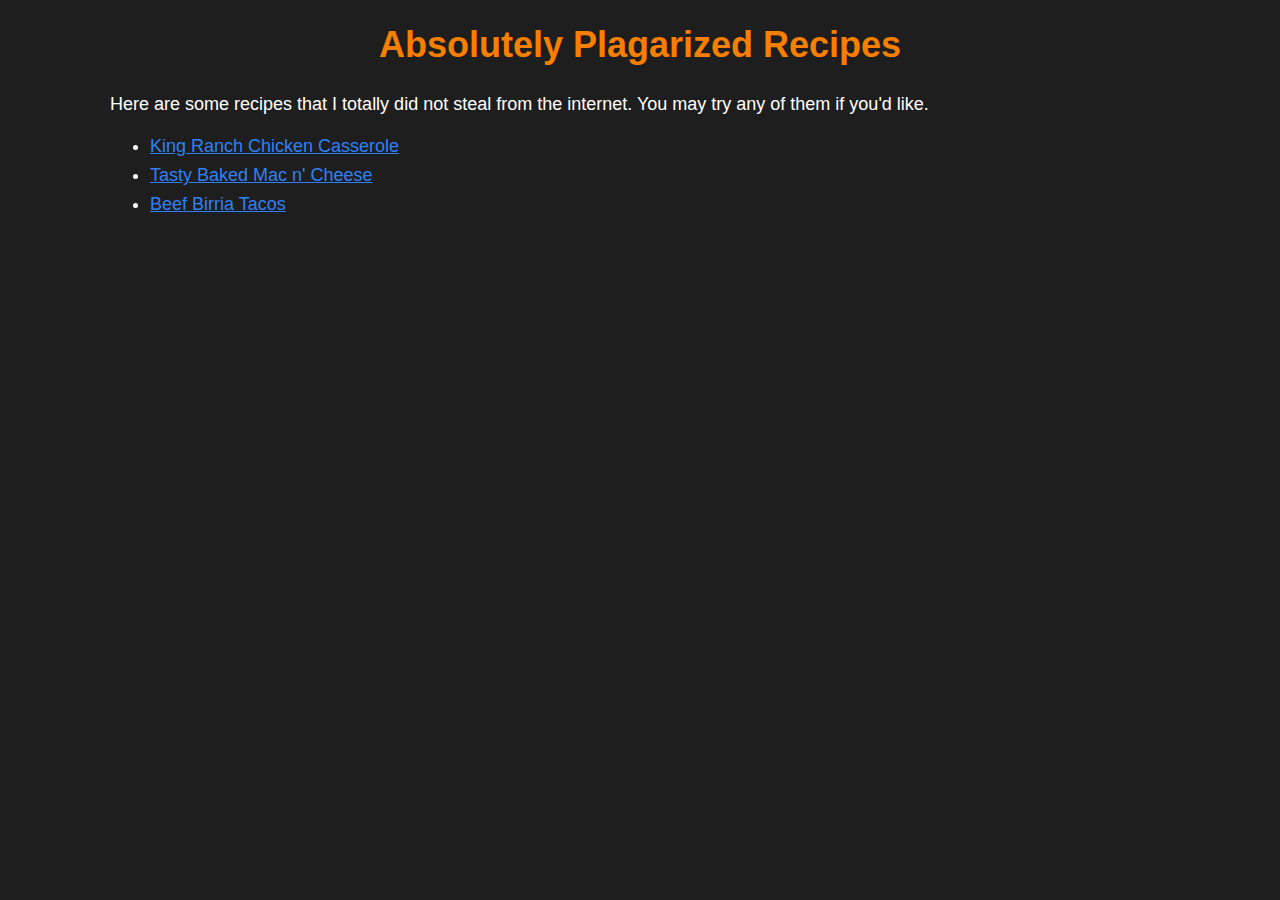
<file: index.html>
<!DOCTYPE html>
<html lang="en">

<head>
    <title>Absolutely Plagarized Recipes</title>
    <meta charset="utf-8">
    <link rel="stylesheet" href="./style.css">
</head>

<body>
    <div class="content">
        <h1>Absolutely Plagarized Recipes</h1>

        <p>Here are some recipes that I totally did not steal from the internet. You may try any of them if you'd like.
        </p>

        <ul>
            <li><a href="./recipes/casserole.html">King Ranch Chicken Casserole</a></li>
            <li><a href="./recipes/mac-n-cheese.html">Tasty Baked Mac n' Cheese</a></li>
            <li><a href="./recipes/beef-birria-tacos.html">Beef Birria Tacos</a></li>
        </ul>
    </div>

</body>

</html>
</file>
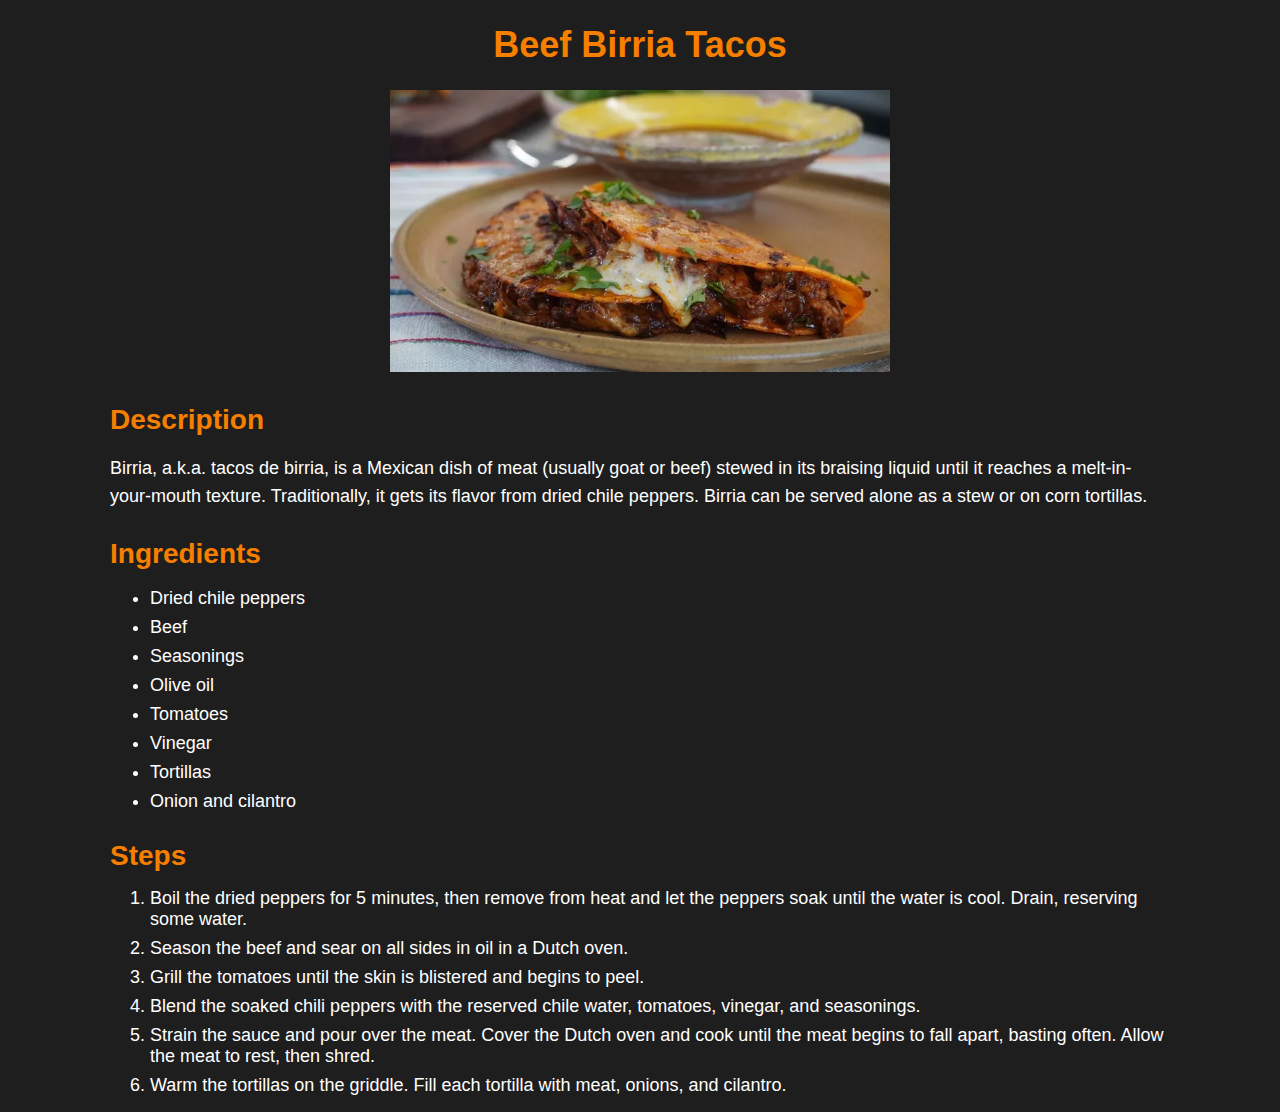
<file: recipes/beef-birria-tacos.html>
<!DOCTYPE html>
<html lang="en">

<head>
    <meta charset="UTF-8">
    <title>Beef Birria Tacos</title>
    <link rel="stylesheet" href="../style.css">
</head>

<body>
    <div class="content">
        <h1>Beef Birria Tacos</h1>
        <div class="center-img">
            <img src="../images/beef-tacos.jpg" alt="Beef Birria Tacos" width="500" height="400">
        </div class="center-img">

        <h2>Description</h2>
        <p>Birria, a.k.a. tacos de birria, is a Mexican dish of meat (usually goat or beef) stewed in its braising
            liquid
            until it reaches a melt-in-your-mouth texture. Traditionally, it gets its flavor from dried chile
            peppers.
            Birria can be served alone as a stew or on corn tortillas. </p>

        <h2>Ingredients</h2>
        <ul>
            <li>Dried chile peppers</li>
            <li>Beef</li>
            <li>Seasonings</li>
            <li>Olive oil</li>
            <li>Tomatoes</li>
            <li>Vinegar</li>
            <li>Tortillas</li>
            <li>Onion and cilantro</li>
        </ul>

        <h2>Steps</h2>
        <ol>
            <li>Boil the dried peppers for 5 minutes, then remove from heat and let the peppers soak until the water
                is
                cool. Drain, reserving some water.</li>
            <li>Season the beef and sear on all sides in oil in a Dutch oven.</li>
            <li>Grill the tomatoes until the skin is blistered and begins to peel.</li>
            <li>Blend the soaked chili peppers with the reserved chile water, tomatoes, vinegar, and seasonings.
            </li>
            <li>Strain the sauce and pour over the meat. Cover the Dutch oven and cook until the meat begins to fall
                apart,
                basting often. Allow the meat to rest, then shred.
            </li>
            <li>Warm the tortillas on the griddle. Fill each tortilla with meat, onions, and cilantro.</li>
        </ol>
    </div>
</body>

</html>
</file>
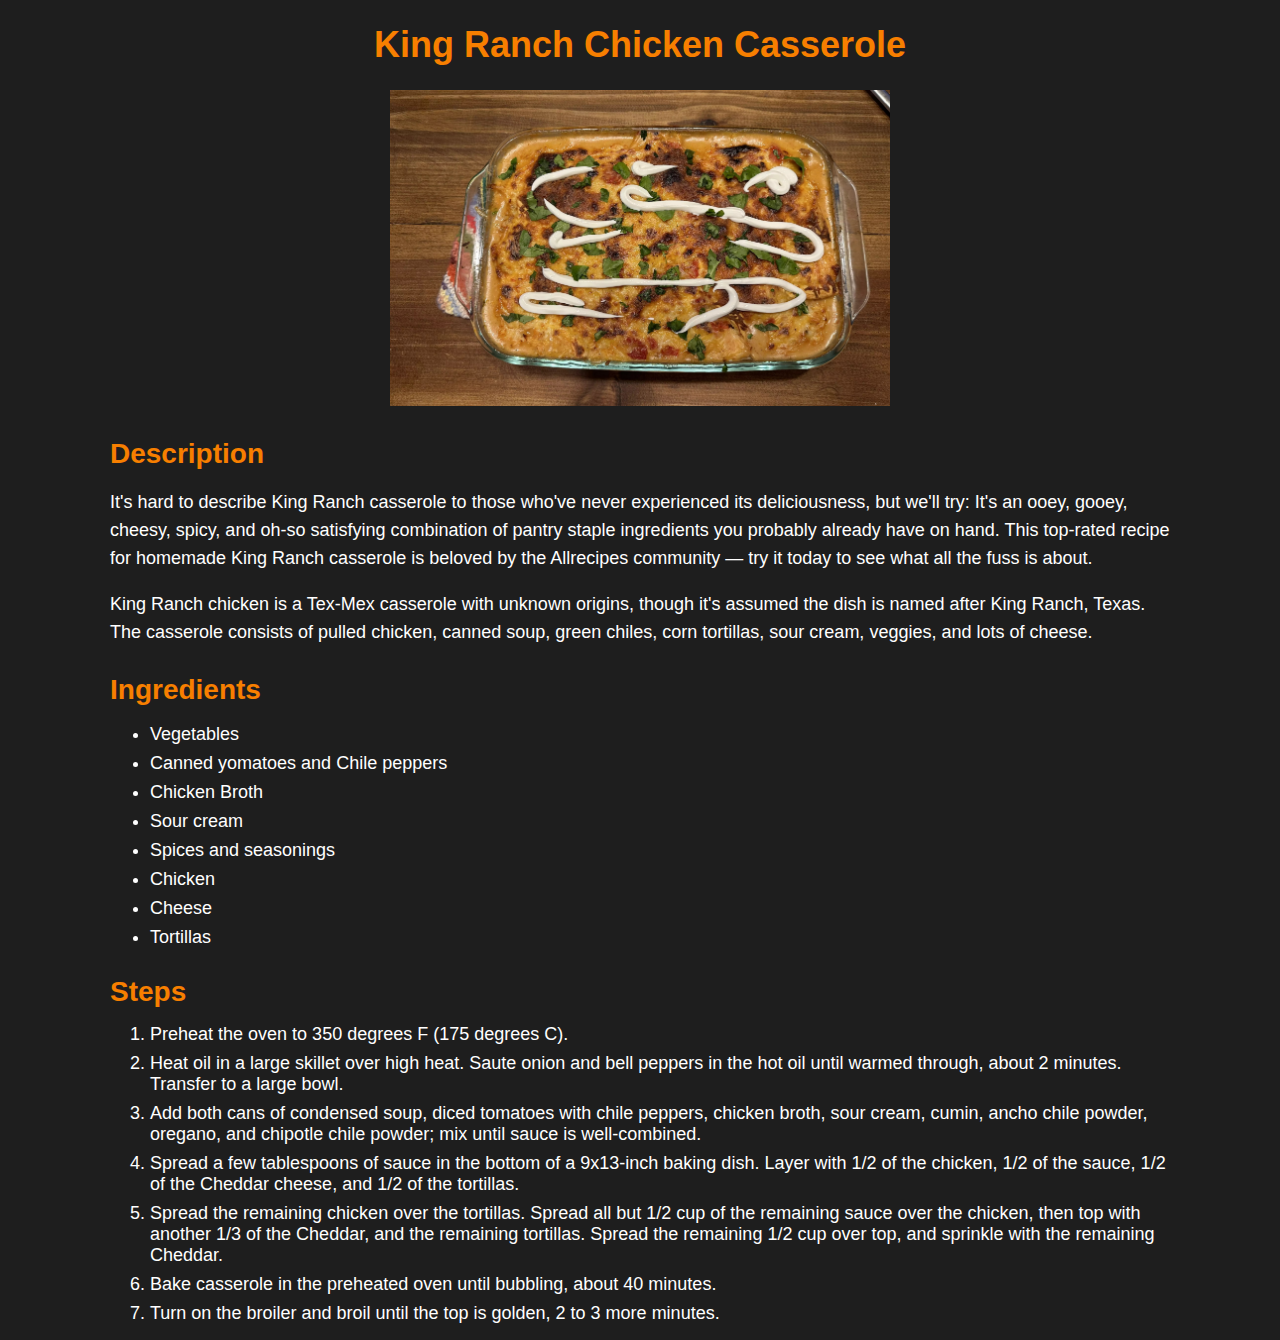
<file: recipes/casserole.html>
<!DOCTYPE html>
<html lang="en">

<head>
    <meta charset="utf-8">
    <title>King Ranch Chicken Casserole</title>
    <link rel="stylesheet" href="../style.css">
</head>

<body>
    <div class="content">
        <h1>King Ranch Chicken Casserole</h1>
        <div class="center-img">
            <img src="../images/casserole.jpg" alt="King Ranch Chicken Casserole" width="500" height="400">
        </div class="center-img">

        <h2>Description</h2>
        <p>It's hard to describe King Ranch casserole to those who've never experienced its deliciousness, but we'll
            try:
            It's an ooey, gooey, cheesy, spicy, and oh-so satisfying combination of pantry staple ingredients you
            probably
            already have on hand. This top-rated recipe for homemade King Ranch casserole is beloved by the
            Allrecipes
            community — try it today to see what all the fuss is about.</p>
        <p>King Ranch chicken is a Tex-Mex casserole with unknown origins, though it's assumed the dish is named
            after
            King
            Ranch, Texas. The casserole consists of pulled chicken, canned soup, green chiles, corn tortillas, sour
            cream,
            veggies, and lots of cheese. </p>

        <h2>Ingredients</h2>
        <ul>
            <li>Vegetables</li>
            <li>Canned yomatoes and Chile peppers</li>
            <li>Chicken Broth</li>
            <li>Sour cream</li>
            <li>Spices and seasonings</li>
            <li>Chicken</li>
            <li>Cheese</li>
            <li>Tortillas</li>
        </ul>

        <h2>Steps</h2>
        <ol>
            <li>Preheat the oven to 350 degrees F (175 degrees C).</li>
            <li>Heat oil in a large skillet over high heat. Saute onion and bell peppers in the hot oil until warmed
                through, about 2 minutes. Transfer to a large bowl.</li>
            <li>Add both cans of condensed soup, diced tomatoes with chile peppers, chicken broth, sour cream,
                cumin, ancho chile powder, oregano, and chipotle chile powder; mix until sauce is well-combined.
            </li>
            <li>Spread a few tablespoons of sauce in the bottom of a 9x13-inch baking dish. Layer with 1/2 of the
                chicken, 1/2 of the sauce, 1/2 of the Cheddar cheese, and 1/2 of the tortillas.</li>
            <li>Spread the remaining chicken over the tortillas. Spread all but 1/2 cup of the remaining sauce over
                the chicken, then top with another 1/3 of the Cheddar, and the remaining tortillas. Spread the
                remaining 1/2 cup over top, and sprinkle with the remaining Cheddar.</li>
            <li>Bake casserole in the preheated oven until bubbling, about 40 minutes.</li>
            <li>Turn on the broiler and broil until the top is golden, 2 to 3 more minutes.</li>
        </ol>
    </div>
</body>

</html>
</file>
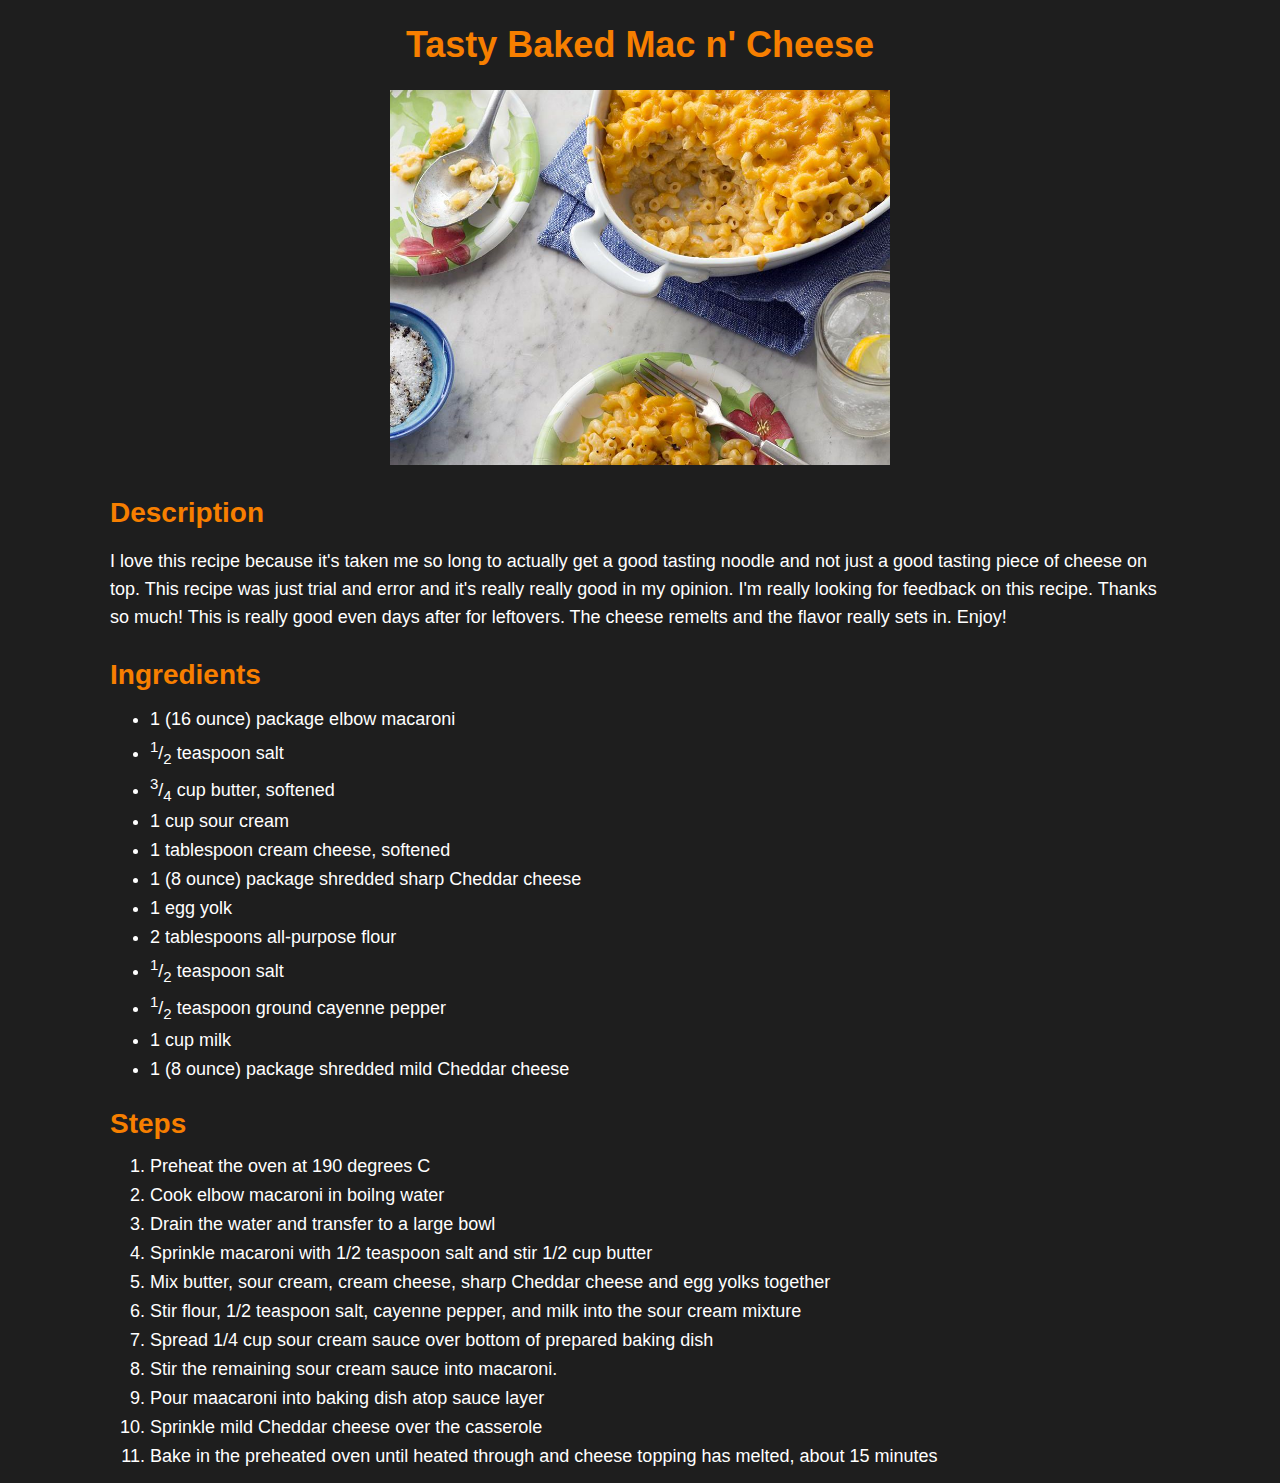
<file: recipes/mac-n-cheese.html>
<!DOCTYPE html>
<html lang="en">

<head>
    <meta charset="UTF-8">
    <title>Old School Mac n' Cheese</title>
    <link rel="stylesheet" href="../style.css">
</head>

<body>
    <div class="content">
        <h1>Tasty Baked Mac n' Cheese</h1>
        <div class="center-img">
            <img src="../images/mac-n-cheese.jpg" alt="Tasty Baked Mac n' Cheese" width="500" height="400">
        </div class="center-img">

        <h2>Description</h2>
        <p>I love this recipe because it's taken me so long to actually get a good tasting noodle and not just a
            good
            tasting piece of cheese on top. This recipe was just trial and error and it's really really good in my
            opinion.
            I'm really looking for feedback on this recipe. Thanks so much! This is really good even days after for
            leftovers. The cheese remelts and the flavor really sets in. Enjoy!</p>

        <h2>Ingredients</h2>
        <ul>
            <li>1 (16 ounce) package elbow macaroni</li>
            <li><sup>1</sup>/<sub>2</sub> teaspoon salt</li>
            <li><sup>3</sup>/<sub>4</sub> cup butter, softened</li>
            <li>1 cup sour cream</li>
            <li>1 tablespoon cream cheese, softened</li>
            <li>1 (8 ounce) package shredded sharp Cheddar cheese</li>
            <li>1 egg yolk</li>
            <li>2 tablespoons all-purpose flour</li>
            <li><sup>1</sup>/<sub>2</sub> teaspoon salt</li>
            <li><sup>1</sup>/<sub>2</sub> teaspoon ground cayenne pepper</li>
            <li>1 cup milk</li>
            <li>1 (8 ounce) package shredded mild Cheddar cheese</li>
        </ul>

        <h2>Steps</h2>
        <ol>
            <li>Preheat the oven at 190 degrees C</li>
            <li>Cook elbow macaroni in boilng water</li>
            <li>Drain the water and transfer to a large bowl</li>
            <li>Sprinkle macaroni with 1/2 teaspoon salt and stir 1/2 cup butter</li>
            <li>Mix butter, sour cream, cream cheese, sharp Cheddar cheese and egg yolks together</li>
            <li>Stir flour, 1/2 teaspoon salt, cayenne pepper, and milk into the sour cream mixture</li>
            <li>Spread 1/4 cup sour cream sauce over bottom of prepared baking dish</li>
            <li>Stir the remaining sour cream sauce into macaroni.</li>
            <li>Pour maacaroni into baking dish atop sauce layer</li>
            <li>Sprinkle mild Cheddar cheese over the casserole</li>
            <li>Bake in the preheated oven until heated through and cheese topping has melted, about 15 minutes</li>
        </ol>
    </div>
</body>

</html>
</file>
<file: style.css>
body {
    font-family: Verdana, Arial, sans-serif;
    color: white;
    background-color: #1e1e1e;
}

div.content {
    width: 1060px;
    margin: 0 auto;
}

h1 {
    font-size: 36px;
    text-align: center;
}

h2 {
    font-size: 28px;
    margin-top: 28px;
    margin-bottom: 16px;
}

h1,
h2 {
    color: #f77f00;
}

img {
    height: auto;
    width: 500px;
}

.center-img {
    text-align: center;
}

p,
ul,
li {
    font-size: 18px;
}

p {
    line-height: 28px;
}

li {
    margin-bottom: 8px;
}

a {
    color: rgb(47, 129, 247);
}
</file>
